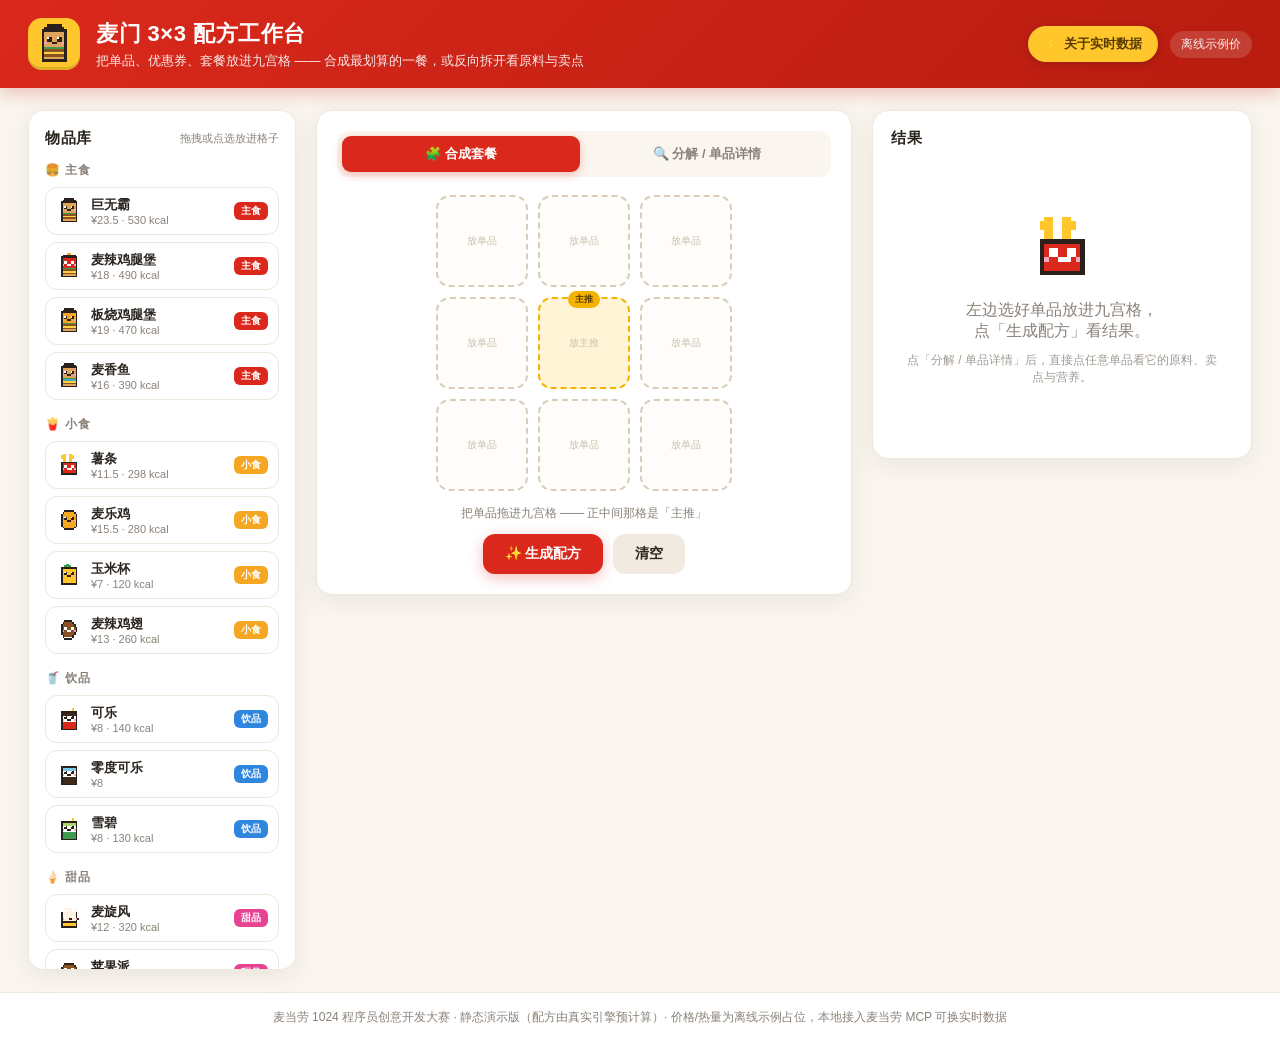
<file: index.html>
<!DOCTYPE html>
<html lang="zh-CN">
<head>
  <meta charset="UTF-8">
  <meta name="viewport" content="width=device-width, initial-scale=1.0">
  <title>麦门 3×3 配方工作台</title>
  <link rel="stylesheet" href="style.css">
</head>
<body>
  <header class="topbar">
    <div class="brand">
      <img class="logo" src="sprites/big_mac.png" alt="麦门 3×3 配方工作台">
      <div class="brand-text">
        <h1>麦门 3×3 配方工作台</h1>
        <p class="sub">把单品、优惠券、套餐放进九宫格 —— 合成最划算的一餐，或反向拆开看原料与卖点</p>
      </div>
    </div>
    <div class="top-actions">
      <button id="liveBtn" class="pill" title="静态演示版：本地跑 web.py + MCD_MCP_TOKEN 可接真实数据">⚡ 关于实时数据</button>
      <span id="srcNote" class="note">离线示例价</span>
    </div>
  </header>

  <main class="layout">
    <!-- 左：物品库 -->
    <aside class="palette">
      <div class="panel-title">物品库 <span class="tiny">拖拽或点选放进格子</span></div>
      <div id="paletteGroups"></div>
    </aside>

    <!-- 中：九宫格 -->
    <section class="board">
      <div class="mode-switch">
        <button class="mode-btn active" data-mode="compose">🧩 合成套餐</button>
        <button class="mode-btn" data-mode="decompose">🔍 分解 / 单品详情</button>
      </div>

      <div class="grid-wrap">
        <div id="grid" class="grid"></div>
      </div>

      <div class="board-hint" id="boardHint">把单品拖进九宫格 —— 正中间那格是「主推」</div>

      <div class="board-actions">
        <button id="goBtn" class="btn primary">✨ 生成配方</button>
        <button id="clearBtn" class="btn ghost">清空</button>
      </div>
    </section>

    <!-- 右：结果 -->
    <section class="result">
      <div class="panel-title">结果 <span id="resultCount" class="tiny"></span></div>
      <div id="resultBody" class="result-body">
        <div class="empty">
          <img class="empty-emoji" src="sprites/fries.png" alt="薯条">
          <p>左边选好单品放进九宫格，<br>点「生成配方」看结果。</p>
          <p class="empty-tip">点「分解 / 单品详情」后，直接点任意单品看它的原料、卖点与营养。</p>
        </div>
      </div>
    </section>
  </main>

  <footer class="foot">
    麦当劳 1024 程序员创意开发大赛 · 静态演示版（配方由真实引擎预计算）· 价格/热量为离线示例占位，本地接入麦当劳 MCP 可换实时数据
  </footer>

  <script src="app.js"></script>
</body>
</html>
</file>
<file: style.css>
:root {
  --red: #DA291C;
  --red-dark: #B71C0F;
  --red-soft: #FFE9E6;
  --yellow: #FFC72C;
  --yellow-deep: #F5B301;
  --yellow-soft: #FFF4D6;
  --cream: #FAF6EF;
  --card: #FFFFFF;
  --ink: #2A241E;
  --muted: #8A8178;
  --border: #EEE6DA;
  --green: #1F7A3D;
  --green-soft: #E7F5EC;
  --shadow: 0 6px 24px rgba(42, 36, 30, .08);
  --shadow-lg: 0 12px 40px rgba(42, 36, 30, .14);
  --radius: 16px;
}

* { box-sizing: border-box; margin: 0; padding: 0; }

html, body {
  height: 100%;
}

body {
  font-family: -apple-system, "PingFang SC", "Microsoft YaHei", "Segoe UI", sans-serif;
  background: var(--cream);
  color: var(--ink);
  display: flex;
  flex-direction: column;
  min-height: 100vh;
  -webkit-font-smoothing: antialiased;
}

/* ---------- 顶栏 ---------- */
.topbar {
  background: linear-gradient(135deg, var(--red) 0%, var(--red-dark) 100%);
  color: #fff;
  padding: 18px 28px;
  display: flex;
  align-items: center;
  justify-content: space-between;
  gap: 16px;
  flex-wrap: wrap;
  box-shadow: 0 4px 18px rgba(183, 28, 15, .28);
}
.brand { display: flex; align-items: center; gap: 16px; }
.logo {
  width: 52px; height: 52px;
  background: var(--yellow);
  border-radius: 14px;
  padding: 6px;
  object-fit: contain;
  image-rendering: pixelated;
  box-shadow: inset 0 -3px 0 rgba(0,0,0,.12);
}
.brand-text h1 { font-size: 22px; letter-spacing: .5px; }
.sub { font-size: 13px; opacity: .9; margin-top: 3px; }

.top-actions { display: flex; align-items: center; gap: 12px; }
.pill {
  background: var(--yellow);
  color: #5A3A00;
  border: none;
  font-weight: 700;
  padding: 9px 16px;
  border-radius: 999px;
  cursor: pointer;
  font-size: 13px;
  box-shadow: 0 2px 8px rgba(0,0,0,.18);
  transition: transform .12s, box-shadow .12s;
}
.pill:hover { transform: translateY(-1px); box-shadow: 0 5px 14px rgba(0,0,0,.24); }
.pill.on { background: #fff; color: var(--red); }
.note { font-size: 12px; opacity: .92; background: rgba(255,255,255,.16); padding: 5px 11px; border-radius: 999px; }

/* ---------- 布局 ---------- */
.layout {
  flex: 1;
  display: grid;
  grid-template-columns: 268px 1fr 380px;
  gap: 20px;
  padding: 22px 28px;
  max-width: 1440px;
  width: 100%;
  margin: 0 auto;
  align-items: start;
}

.palette, .board, .result {
  background: var(--card);
  border: 1px solid var(--border);
  border-radius: var(--radius);
  box-shadow: var(--shadow);
}
.palette { padding: 18px 16px; position: sticky; top: 18px; max-height: calc(100vh - 40px); overflow: auto; }
.board { padding: 20px; }
.result { padding: 18px 18px 22px; }

.panel-title {
  font-size: 15px; font-weight: 800; letter-spacing: .5px;
  margin-bottom: 14px; display: flex; align-items: center; justify-content: space-between;
}
.tiny { font-size: 11px; color: var(--muted); font-weight: 500; letter-spacing: 0; }

/* ---------- 物品库 ---------- */
.cat { margin-bottom: 16px; }
.cat-title { font-size: 12px; font-weight: 700; color: var(--muted); margin-bottom: 8px; letter-spacing: 1px; }
.chip {
  display: flex; align-items: center; gap: 9px;
  padding: 8px 10px; margin-bottom: 7px;
  border: 1px solid var(--border); border-radius: 12px;
  cursor: grab; user-select: none;
  transition: transform .1s, box-shadow .1s, border-color .1s;
  background: #fff;
}
.chip:hover { transform: translateY(-1px); box-shadow: var(--shadow); border-color: #ddd2c2; }
.chip:active { cursor: grabbing; }
.chip.selected { border-color: var(--red); background: var(--red-soft); }
.chip .em { font-size: 20px; width: 26px; text-align: center; }
.em.sprite { image-rendering: pixelated; image-rendering: crisp-edges; display: inline-block; }
.chip .em.sprite { width: 26px; height: 26px; }
.chip .meta { flex: 1; min-width: 0; }
.chip .nm { font-size: 13px; font-weight: 700; white-space: nowrap; overflow: hidden; text-overflow: ellipsis; }
.chip .pr { font-size: 11px; color: var(--muted); }
.chip .tag { font-size: 10px; font-weight: 700; color: #fff; padding: 2px 7px; border-radius: 6px; flex-shrink: 0; }

/* ---------- 九宫格 ---------- */
.mode-switch {
  display: flex; gap: 8px; background: var(--cream); padding: 5px; border-radius: 12px; margin-bottom: 18px;
}
.mode-btn {
  flex: 1; border: none; background: transparent; padding: 9px 12px;
  border-radius: 9px; font-size: 13px; font-weight: 700; color: var(--muted); cursor: pointer;
  transition: background .15s, color .15s;
}
.mode-btn.active { background: var(--red); color: #fff; box-shadow: 0 3px 10px rgba(218,41,28,.28); }

.grid-wrap { display: flex; justify-content: center; }
.grid {
  display: grid;
  grid-template-columns: repeat(3, 92px);
  grid-template-rows: repeat(3, 92px);
  gap: 10px;
}
.cell {
  position: relative;
  border: 2px dashed #D9CDBA;
  border-radius: 14px;
  background: #FFFDF9;
  display: flex; flex-direction: column; align-items: center; justify-content: center;
  gap: 4px; cursor: pointer; user-select: none;
  transition: border-color .12s, background .12s, transform .12s, box-shadow .12s;
}
.cell:hover { border-color: var(--yellow-deep); background: var(--yellow-soft); }
.cell.dragover { border-color: var(--red); background: var(--red-soft); transform: scale(1.04); }
.cell.filled { border-style: solid; border-color: var(--border); background: #fff; box-shadow: var(--shadow); }
.cell .em { font-size: 30px; line-height: 1; }
.cell .em.sprite { width: 36px; height: 36px; }
.cell .nm { font-size: 11px; font-weight: 700; max-width: 80px; text-align: center; white-space: nowrap; overflow: hidden; text-overflow: ellipsis; }
.cell .rm {
  position: absolute; top: 5px; right: 6px; width: 16px; height: 16px;
  border-radius: 50%; background: #EFE7DA; color: #8A8178; border: none;
  font-size: 10px; line-height: 1; cursor: pointer; display: none; place-items: center;
}
.cell.filled .rm { display: grid; }
.cell .role-badge {
  position: absolute; top: -8px; left: 50%; transform: translateX(-50%);
  font-size: 9px; font-weight: 800; padding: 2px 7px; border-radius: 999px; display: none;
}
.cell[data-center="1"] {
  border-color: var(--yellow-deep); background: var(--yellow-soft);
}
.cell[data-center="1"] .role-badge {
  display: block; background: var(--yellow-deep); color: #5A3A00;
}
.cell .drop-hint { font-size: 10px; color: #C9BFAE; }

/* ---------- 操作 ---------- */
.board-hint { text-align: center; font-size: 12px; color: var(--muted); margin: 14px 0 12px; min-height: 16px; }
.board-actions { display: flex; gap: 10px; justify-content: center; }
.btn {
  border: none; border-radius: 12px; padding: 11px 22px;
  font-size: 14px; font-weight: 800; cursor: pointer; transition: transform .12s, box-shadow .12s;
}
.btn.primary { background: var(--red); color: #fff; box-shadow: 0 4px 14px rgba(218,41,28,.3); }
.btn.primary:hover { transform: translateY(-1px); box-shadow: 0 7px 20px rgba(218,41,28,.38); }
.btn.ghost { background: #F1EAE0; color: var(--ink); }
.btn.ghost:hover { background: #E9E0D3; }

/* ---------- 结果 ---------- */
.result-body { min-height: 200px; }
.empty { text-align: center; color: var(--muted); padding: 50px 12px; }
.empty-emoji { width: 72px; height: 72px; margin-bottom: 12px; image-rendering: pixelated; }
.empty-tip { font-size: 12px; margin-top: 10px; opacity: .8; }

/* 配方卡 */
.card {
  background: #fff;
  border: 1px solid var(--border);
  border-radius: 16px;
  padding: 18px 18px 16px;
  margin-bottom: 16px;
  animation: pop .3s ease;
}
@keyframes pop { from { opacity: 0; transform: translateY(8px); } to { opacity: 1; transform: none; } }
.card-head { display: flex; align-items: flex-start; justify-content: space-between; gap: 10px; margin-bottom: 10px; }
.card-finding { font-size: 19px; font-weight: 900; line-height: 1.35; }
.card-what {
  background: var(--yellow-soft); border: 1px solid #F6E3A8;
  border-radius: 12px; padding: 11px 13px; font-size: 13.5px; font-weight: 700;
  margin-bottom: 12px; line-height: 1.5;
}
.score-badge {
  background: var(--red); color: #fff; border-radius: 12px; text-align: center;
  padding: 6px 11px; flex-shrink: 0;
}
.score-badge .n { font-size: 20px; font-weight: 900; line-height: 1; }
.score-badge .l { font-size: 9px; opacity: .85; }

.sec { margin-bottom: 11px; }
.sec-title { font-size: 11px; font-weight: 800; color: var(--muted); letter-spacing: 1px; margin-bottom: 5px; }
.elem-row { display: flex; flex-wrap: wrap; gap: 6px; }
.elem {
  display: inline-flex; align-items: center; gap: 5px;
  background: #F6F1E9; border-radius: 8px; padding: 4px 9px; font-size: 12.5px; font-weight: 700;
}
.elem .em.sprite { width: 18px; height: 18px; }
.steps { list-style: none; counter-reset: s; }
.steps li { counter-increment: s; position: relative; padding-left: 26px; margin-bottom: 5px; font-size: 13px; line-height: 1.45; }
.steps li::before {
  content: counter(s);
  position: absolute; left: 0; top: 1px;
  width: 18px; height: 18px; border-radius: 50%;
  background: var(--red-soft); color: var(--red); font-size: 11px; font-weight: 800;
  display: grid; place-items: center;
}
.muted-line { font-size: 12px; color: var(--muted); line-height: 1.5; }
.chipline { display: flex; flex-wrap: wrap; gap: 6px; }
.mini-tag { font-size: 11px; font-weight: 700; padding: 3px 8px; border-radius: 7px; background: #F6F1E9; color: #6B5F50; }
.mini-tag.fail { background: #FDECEC; color: #B71C0F; }
.mini-tag.ok { background: var(--green-soft); color: var(--green); }

.score-bars { display: flex; flex-direction: column; gap: 4px; margin-top: 4px; }
.bar { display: flex; align-items: center; gap: 8px; font-size: 11px; }
.bar .k { width: 56px; color: var(--muted); font-weight: 700; }
.bar .track { flex: 1; height: 7px; background: #F0EADF; border-radius: 999px; overflow: hidden; }
.bar .fill { height: 100%; background: linear-gradient(90deg, var(--yellow), var(--red)); border-radius: 999px; }

.card-actions { display: flex; gap: 8px; margin-top: 4px; }
.card-actions .btn { padding: 8px 14px; font-size: 12.5px; }

/* 分解 / 详情 */
.profile-head { display: flex; align-items: center; gap: 13px; margin-bottom: 13px; }
.profile-head .em { font-size: 40px; }
.profile-head .em.sprite { width: 48px; height: 48px; }
.profile-head h3 { font-size: 20px; font-weight: 900; }
.profile-head .tagline { font-size: 12.5px; color: var(--muted); margin-top: 2px; }
.ing-row { display: flex; flex-wrap: wrap; gap: 6px; }
.ing { background: #F6F1E9; border-radius: 8px; padding: 4px 9px; font-size: 12px; font-weight: 600; }
.kv { display: flex; gap: 8px; flex-wrap: wrap; }
.kv .stat {
  flex: 1; min-width: 84px; background: #FBF7EF; border: 1px solid var(--border);
  border-radius: 11px; padding: 9px 11px; text-align: center;
}
.kv .stat .v { font-size: 17px; font-weight: 900; }
.kv .stat .k { font-size: 10px; color: var(--muted); margin-top: 1px; }
.path {
  border: 1px solid var(--border); border-left: 4px solid var(--yellow-deep);
  border-radius: 10px; padding: 11px 12px; margin-bottom: 10px;
}
.path .ext { font-weight: 800; font-size: 13.5px; margin-bottom: 6px; line-height: 1.4; }
.path .how { font-size: 12px; color: #5C544A; margin-bottom: 5px; }
.path .risks { font-size: 11px; color: var(--muted); }

.warn {
  background: #FFF1F0; border: 1px solid #FFD4D0; color: #B71C0F;
  border-radius: 10px; padding: 10px 12px; font-size: 12.5px; margin-bottom: 12px;
}

/* ---------- 响应式 ---------- */
@media (max-width: 1080px) {
  .layout { grid-template-columns: 1fr; }
  .palette { position: static; max-height: none; }
  .grid { grid-template-columns: repeat(3, minmax(72px, 96px)); grid-template-rows: repeat(3, minmax(72px, 96px)); }
}

/* ---------- 页脚 ---------- */
.foot {
  text-align: center; font-size: 12px; color: var(--muted);
  padding: 16px 20px; border-top: 1px solid var(--border); background: #fff;
}
</file>
